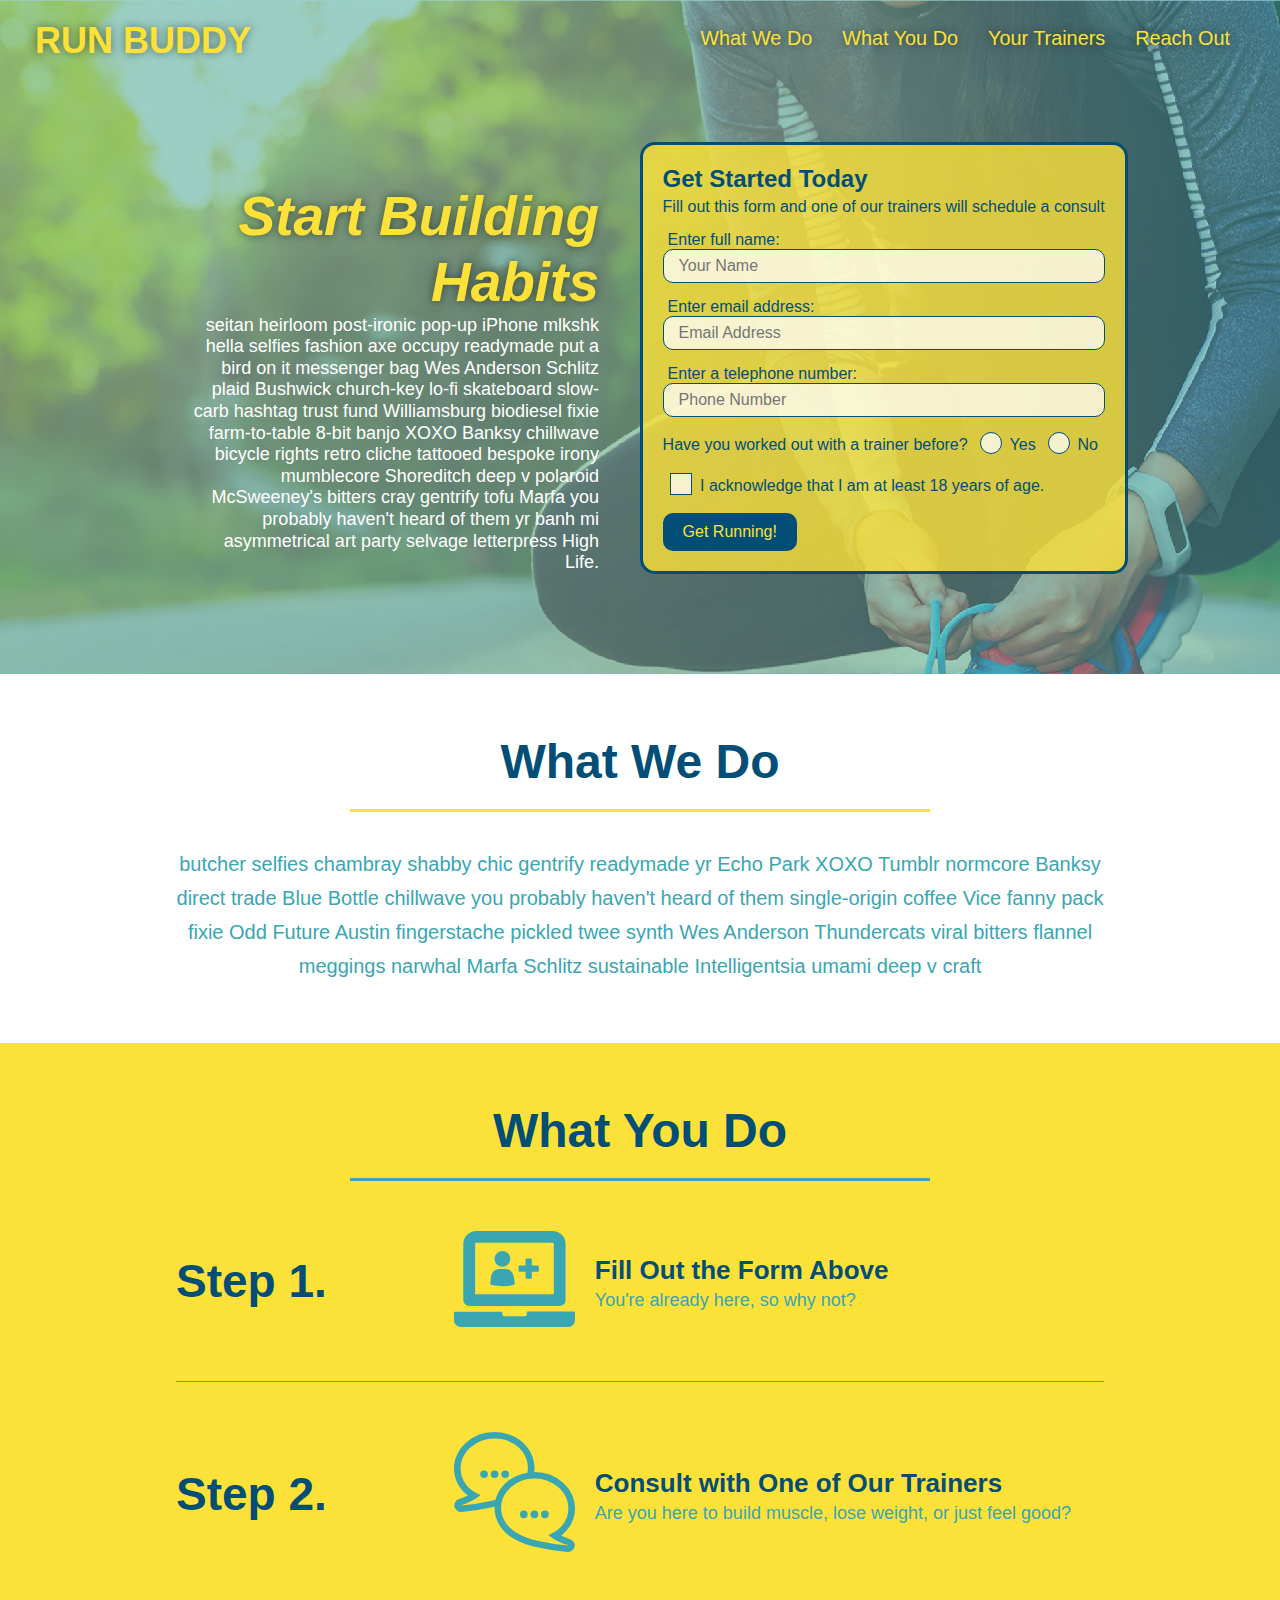
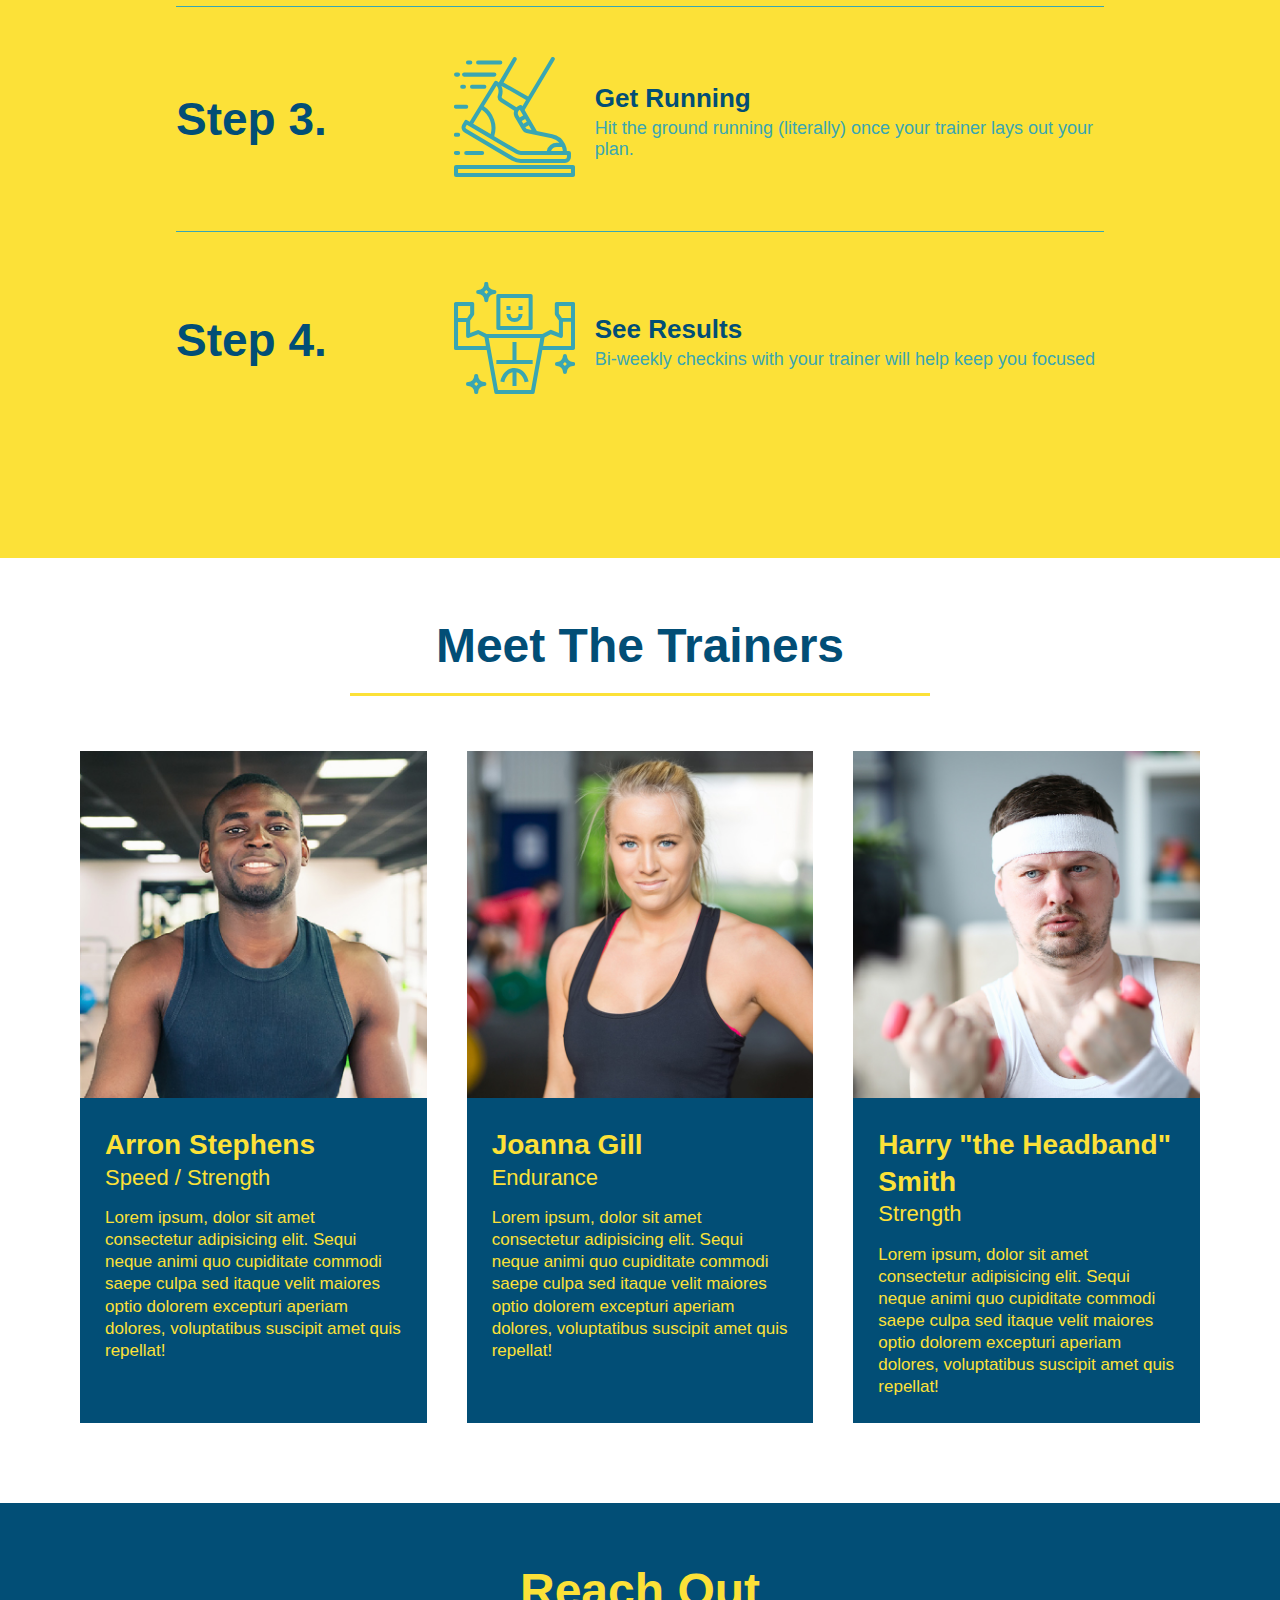
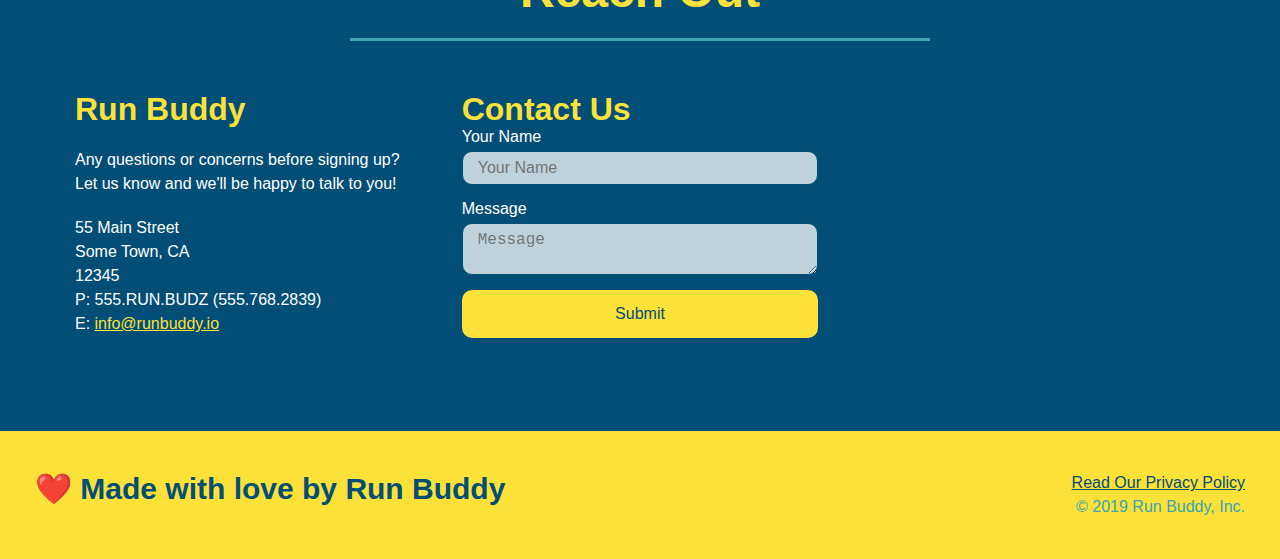
<file: index.html>
<!DOCTYPE html>
<html lang="en">

<head>
    <meta charset="UTF-8" />
    <meta name="viewport" content="width=device-width" initial-scale="1.0" />
    <title>Run Buddy</title>
    <link rel="stylesheet" href="./assets/css/style.css">
</head>

<body>
    <!-- navigation -->
    <header>
        <h1>
            <a href="/">RUN BUDDY</a>
        </h1>
        <nav>
            <ul>
                <!-- List item element -->
                <li>
                    <!-- Anchor element -->
                    <a href="#what-we-do">What We Do</a>
                </li>
                <li>
                    <a href="#what-you-do">What You Do</a>
                </li>
                <li>
                    <a href="#your-trainers">Your Trainers</a>
                </li>
                <li>
                    <a href="#reach-out">Reach Out</a>
                </li>
            </ul>
        </nav>
    </header>

    <!-- JUMBOTRON -->
    <section class="hero">
        <div class="hero-cta">
            <h2>Start Building Habits</h2>
            <p>
                seitan heirloom post-ironic pop-up iPhone mlkshk hella selfies fashion axe occupy readymade put a bird
                on it messenger bag Wes Anderson Schlitz plaid Bushwick church-key lo-fi skateboard slow-carb hashtag
                trust fund Williamsburg biodiesel fixie farm-to-table 8-bit banjo XOXO Banksy chillwave bicycle rights
                retro cliche tattooed bespoke irony mumblecore Shoreditch deep v polaroid McSweeney's bitters cray
                gentrify tofu Marfa you probably haven't heard of them yr banh mi asymmetrical art party selvage
                letterpress High Life.
            </p>
        </div>

        <div class="hero-form">
            <h3>Get Started Today</h3>
            <p>Fill out this form and one of our trainers will schedule a consult</p>
            <form>
                <label for="name">Enter full name:</label>
                <input type="text" placeholder="Your Name" name="name" id="name" required class="form-input" />
                <label for="email">Enter email address:</label>
                <input type="email" placeholder="Email Address" name="email" id="email" required class="form-input" />
                <label for="phone">Enter a telephone number:</label>
                <input type="tel" placeholder="Phone Number" name="phone" id="phone" required class="form-input" />
                <p>
                    Have you worked out with a trainer before?
                    <span class="radio-wrapper">
                        <input type="radio" name="trainer-confirm" id="trainer-yes" />
                        <label for="trainer-yes">Yes</label>
                    </span>
                    <span class="radio-wrapper">
                        <input type="radio" name="trainer-confirm" id="trainer-no" />
                        <label for="trainer-no">No</label>
                    </span>
                </p>
                <p>
                    <span class="checkbox-wrapper">
                        <input type="checkbox" name="age-confirm" id="checkbox" />
                        <label for="checkbox">I acknowledge that I am at least 18 years of age.</label>
                    </span>
                </p>
                <button type="submit">
                    Get Running!
                </button>
            </form>
        </div>
    </section>

    <!-- "what we do" section -->
    <section id="what-we-do" class="intro">
        <div class="flex-row">
            <h2 class="section-title primary-border">What We Do</h2>
        </div>
        <div class="flex-row">
            <p>
                butcher selfies chambray shabby chic gentrify readymade yr Echo Park XOXO Tumblr normcore Banksy
                direct trade Blue Bottle chillwave you probably haven't heard of them single-origin coffee Vice fanny
                pack
                fixie Odd Future Austin fingerstache pickled twee synth Wes Anderson Thundercats viral bitters flannel
                meggings narwhal Marfa Schlitz sustainable Intelligentsia umami deep v craft
            </p>
        </div>

    </section>

    <!--"what you do" section -->
    <section id="what-you-do" class="steps">
        <h2 class="section-title secondary-border">What You Do</h2>
        <div class="step">
            <h3>Step 1.</h3>
            <div class="step-info">
                <div class="step-img">
                    <img src="./assets/images/step-1.svg" alt="" />
                </div>
                <div class="step-text">
                    <h4>Fill Out the Form Above</h4>
                    <p>You're already here, so why not?</p>
                </div>
            </div>
        </div>

        <div class="step">
            <h3>Step 2.</h3>
            <div class="step-info">
                <div class="step-img">
                    <img src="./assets/images/step-2.svg" alt="" />
                </div>
                <div class="step-text">
                    <h4>Consult with One of Our Trainers</h4>
                    <p>Are you here to build muscle, lose weight, or just feel good?</p>
                </div>
            </div>
        </div>

        <div class="step">
            <h3>Step 3.</h3>
            <div class="step-info">
                <div class="step-img">
                    <img src="./assets/images/step-3.svg" alt="" />
                </div>
                <div class="step-text">
                    <h4>Get Running</h4>
                    <p>Hit the ground running (literally) once your trainer lays out your plan.</p>
                </div>
            </div>
        </div>

        <div class="step">
            <h3>Step 4.</h3>
            <div class="step-info">
                <div class="step-img">
                    <img src="./assets/images/step-4.svg" alt="" />
                </div>
                <div class="step-text">
                    <h4>See Results</h4>
                    <p>Bi-weekly checkins with your trainer will help keep you focused</p>
                </div>
            </div>
        </div>

    </section>

    <!--"meet the trainers" section -->
    <section id="your-trainers">
        <h2 class="section-title primary-border">
            Meet The Trainers
        </h2>
        <div class="trainers">
            <!-- first trainer bio -->
            <article class="trainer">
                <img src="./assets/images/trainer-1.jpg"
                    alt="Arron Stephens in his workout clothes, ready to pump iron" />
                <div class="trainer-bio">
                    <h3 class="trainer-name">Arron Stephens</h3>
                    <h4 class="trainer-role">Speed / Strength</h4>
                    <p>
                        Lorem ipsum, dolor sit amet consectetur adipisicing elit. Sequi neque animi quo cupiditate
                        commodi
                        saepe culpa sed
                        itaque velit maiores optio dolorem excepturi aperiam dolores, voluptatibus suscipit amet quis
                        repellat!
                    </p>
                </div>
            </article>

            <!-- second trainer bio -->
            <article class="trainer">
                <img src="./assets/images/trainer-2.jpg" alt="Joanna Gill cooling off after a workout" />
                <div class="trainer-bio">
                    <h3 class="trainer-name">Joanna Gill</h3>
                    <h4 class="trainer-role">Endurance</h4>
                    <p>
                        Lorem ipsum, dolor sit amet consectetur adipisicing elit. Sequi neque animi quo cupiditate
                        commodi
                        saepe culpa sed
                        itaque velit maiores optio dolorem excepturi aperiam dolores, voluptatibus suscipit amet quis
                        repellat!
                    </p>
                </div>
            </article>

            <!-- third trainer bio -->
            <article class="trainer">
                <img src="./assets/images/trainer-3.jpg"
                    alt="Harry Smith wearing a headband and lifting comically small pink weights" />
                <div class="trainer-bio">
                    <h3 class="trainer-name">Harry "the Headband" Smith</h3>
                    <h4 class="trainer-role">Strength</h4>
                    <p>
                        Lorem ipsum, dolor sit amet consectetur adipisicing elit. Sequi neque animi quo cupiditate
                        commodi
                        saepe culpa sed
                        itaque velit maiores optio dolorem excepturi aperiam dolores, voluptatibus suscipit amet quis
                        repellat!
                    </p>
                </div>
            </article>
        </div>
    </section>

    <!--"reach out" section -->
    <section id="reach-out" class="contact">
        <div class="flexrow">
            <h2 class="section-title secondary-border">Reach Out</h2>
        </div>

        <div class="contact-info">
            <div>
                <h3>Run Buddy</h3>
                <p>
                    Any questions or concerns before signing up?
                    <br />
                    Let us know and we'll be happy to talk to you!
                </p>
                <address>
                    55 Main Street <br />
                    Some Town, CA <br />
                    12345 <br />
                    P: 555.RUN.BUDZ (555.768.2839)<br />
                    E: <a href="mailto:info@runbuddy.io">info@runbuddy.io</a>
                </address>
            </div>

            <div class="contact-form">
                <h3>Contact Us</h3>
                <form>
                    <label for="contact-name">Your Name</label>
                    <input type="text" id="contact-name" placeholder="Your Name" />

                    <label for="contact-message">Message</label>
                    <textarea id="contact-mesage" placeholder="Message"></textarea>

                    <button type="submit">Submit</button>
                </form>
            </div>

            <iframe
                src="https://www.google.com/maps/embed?pb=!1m16!1m12!1m3!1d3114.7627734160865!2d-121.7885331843698!3d38.67731966749087!2m3!1f0!2f0!3f0!3m2!1i1024!2i768!4f13.1!2m1!1s55%20main%20street%2C%20some%20town%2C%20ca!5e0!3m2!1sen!2sus!4v1628806681586!5m2!1sen!2sus"
                style="border:0;" allowfullscreen loading="lazy">
            </iframe>
        </div>
    </section>

    <!--footer -->
    <footer>
        <h2>❤️ Made with love by Run Buddy</h2>
        <div>
            <a href="./privacy-policy.html">Read Our Privacy Policy</a><br />
            &copy; 2019 Run Buddy, Inc.
        </div>
    </footer>

</body>

</html>
</file>
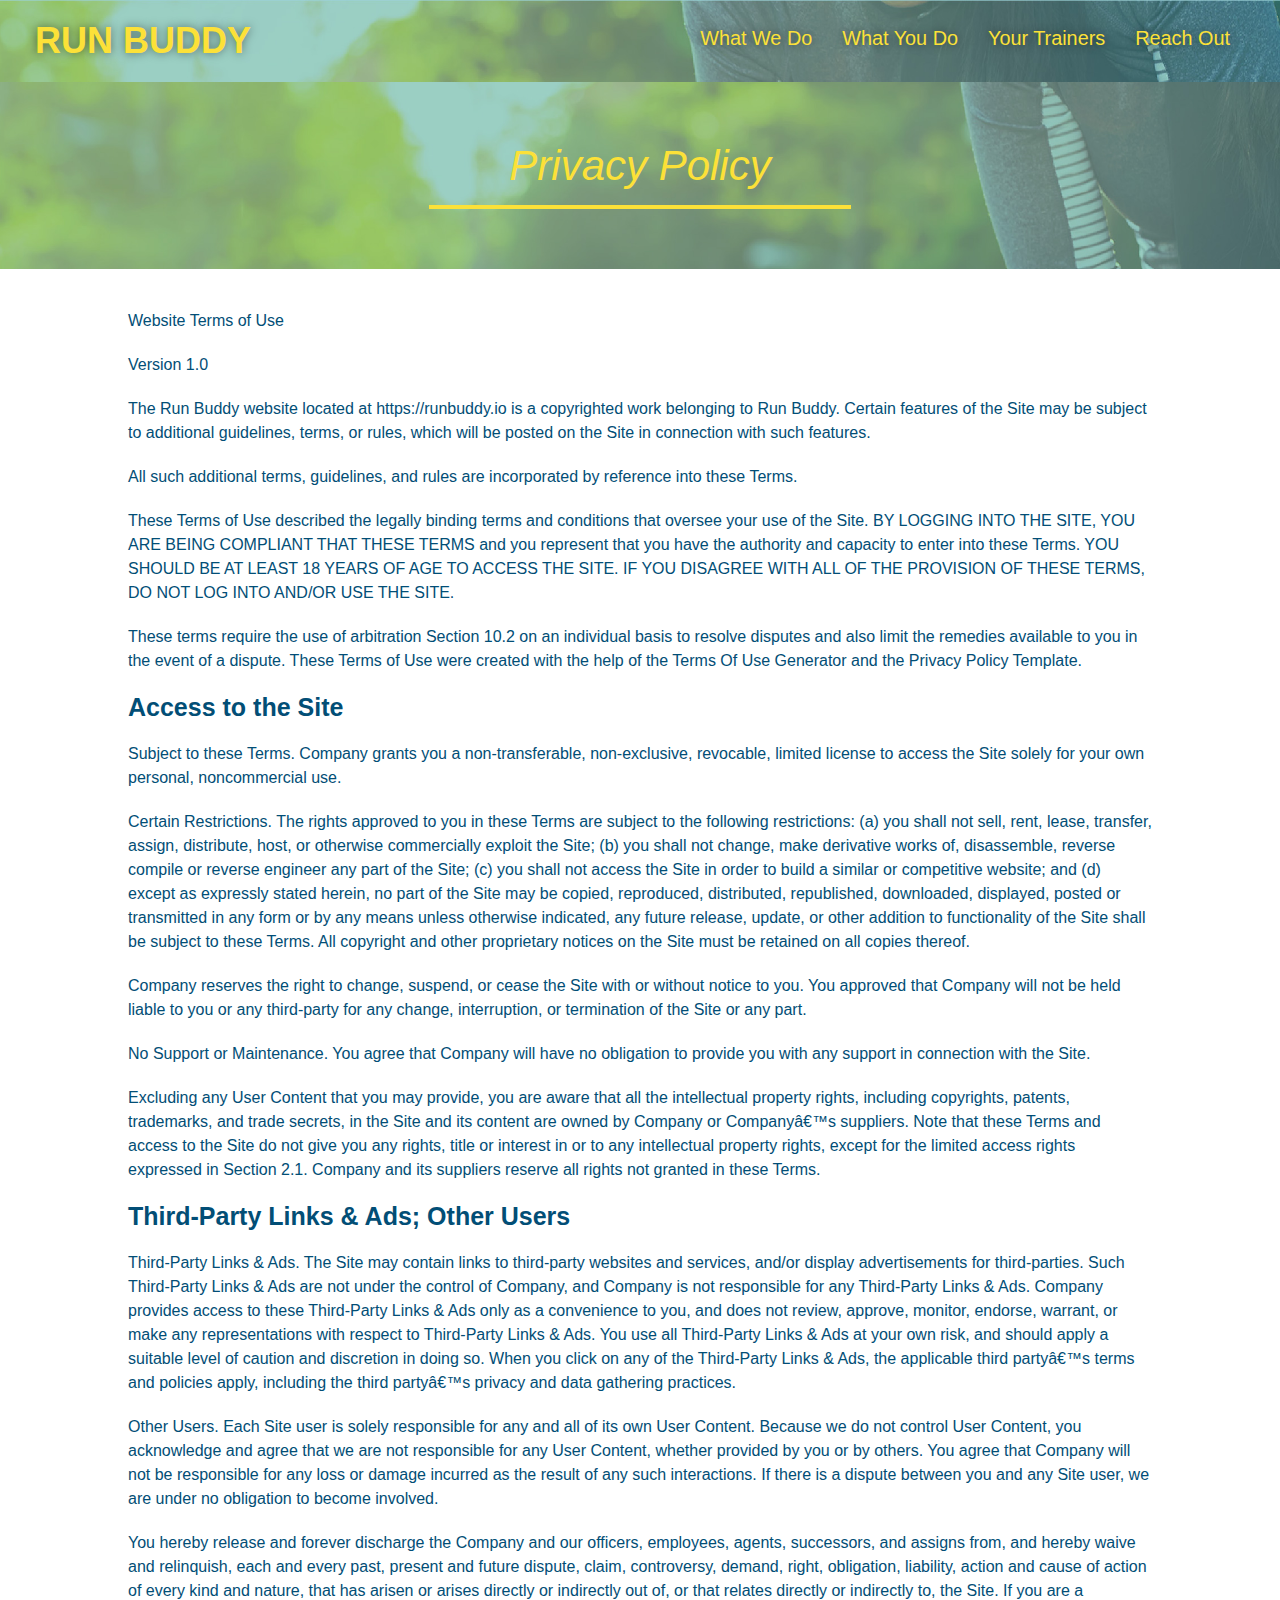
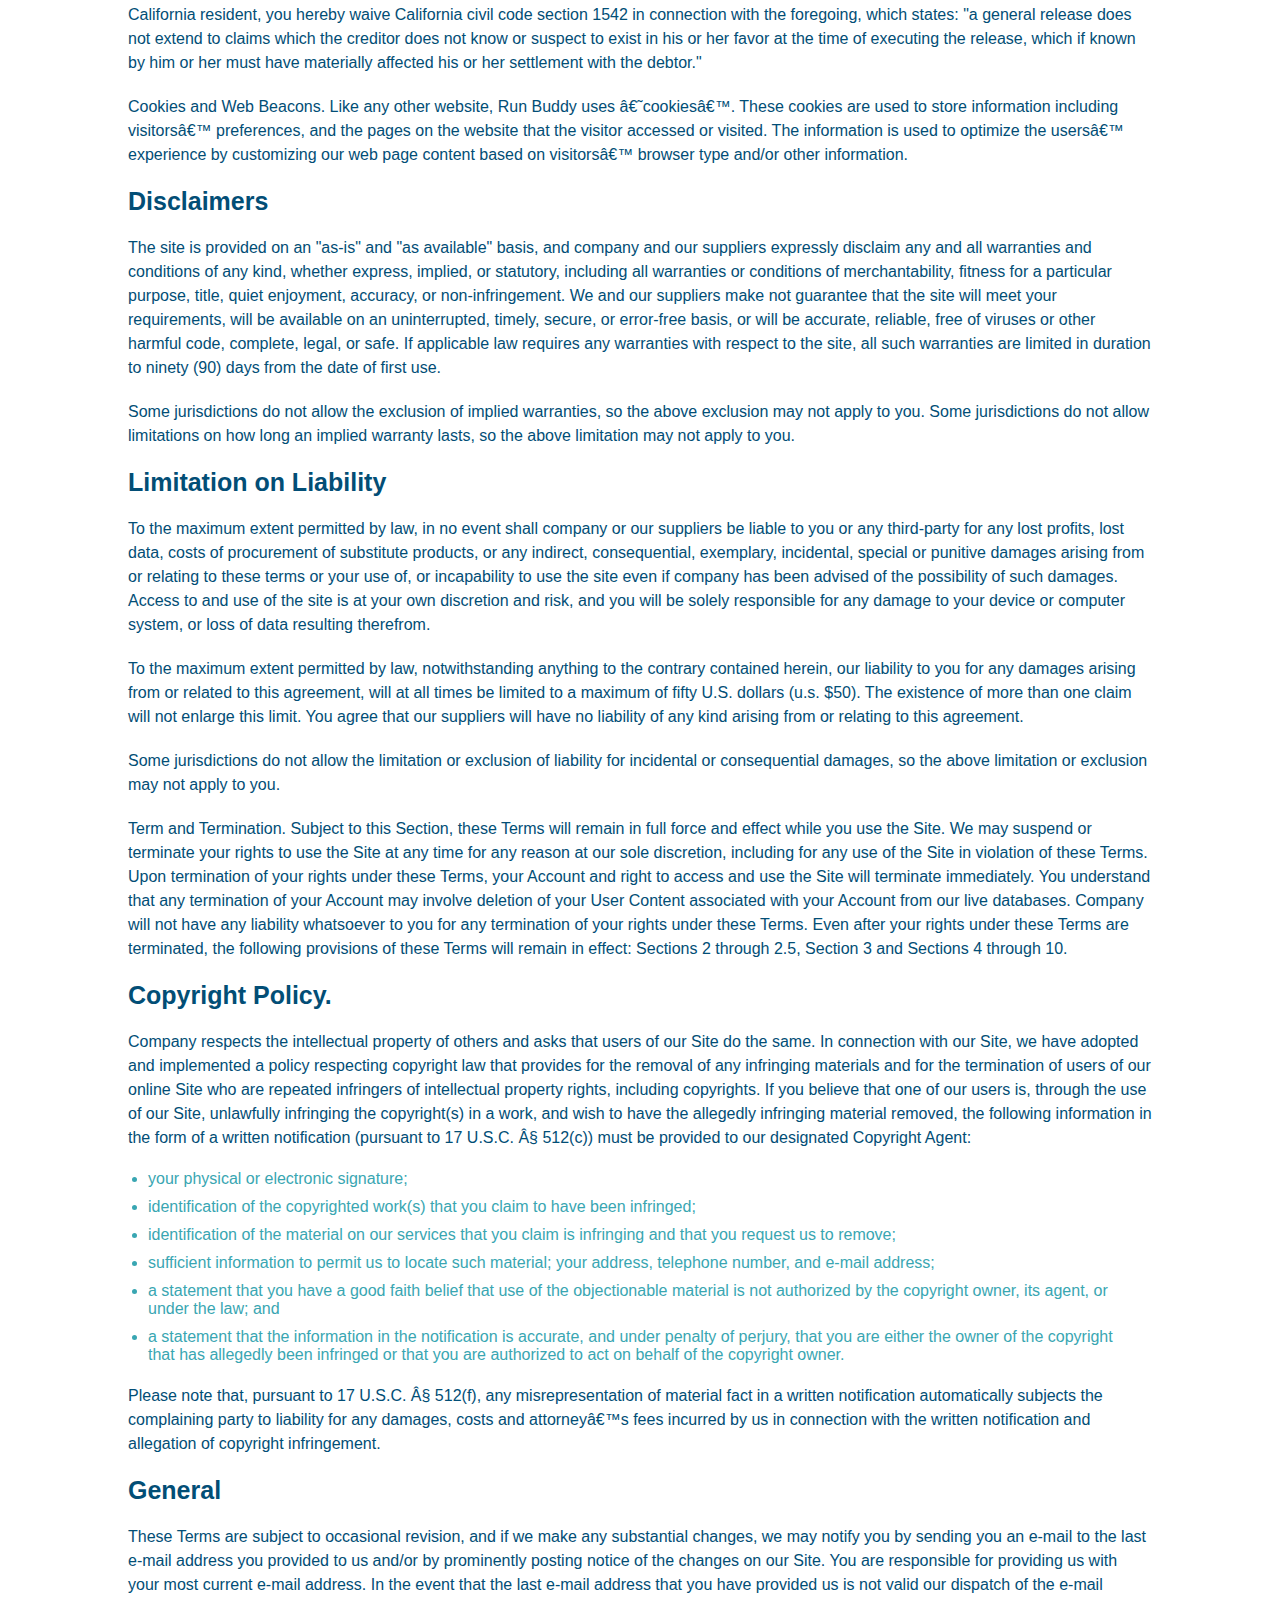
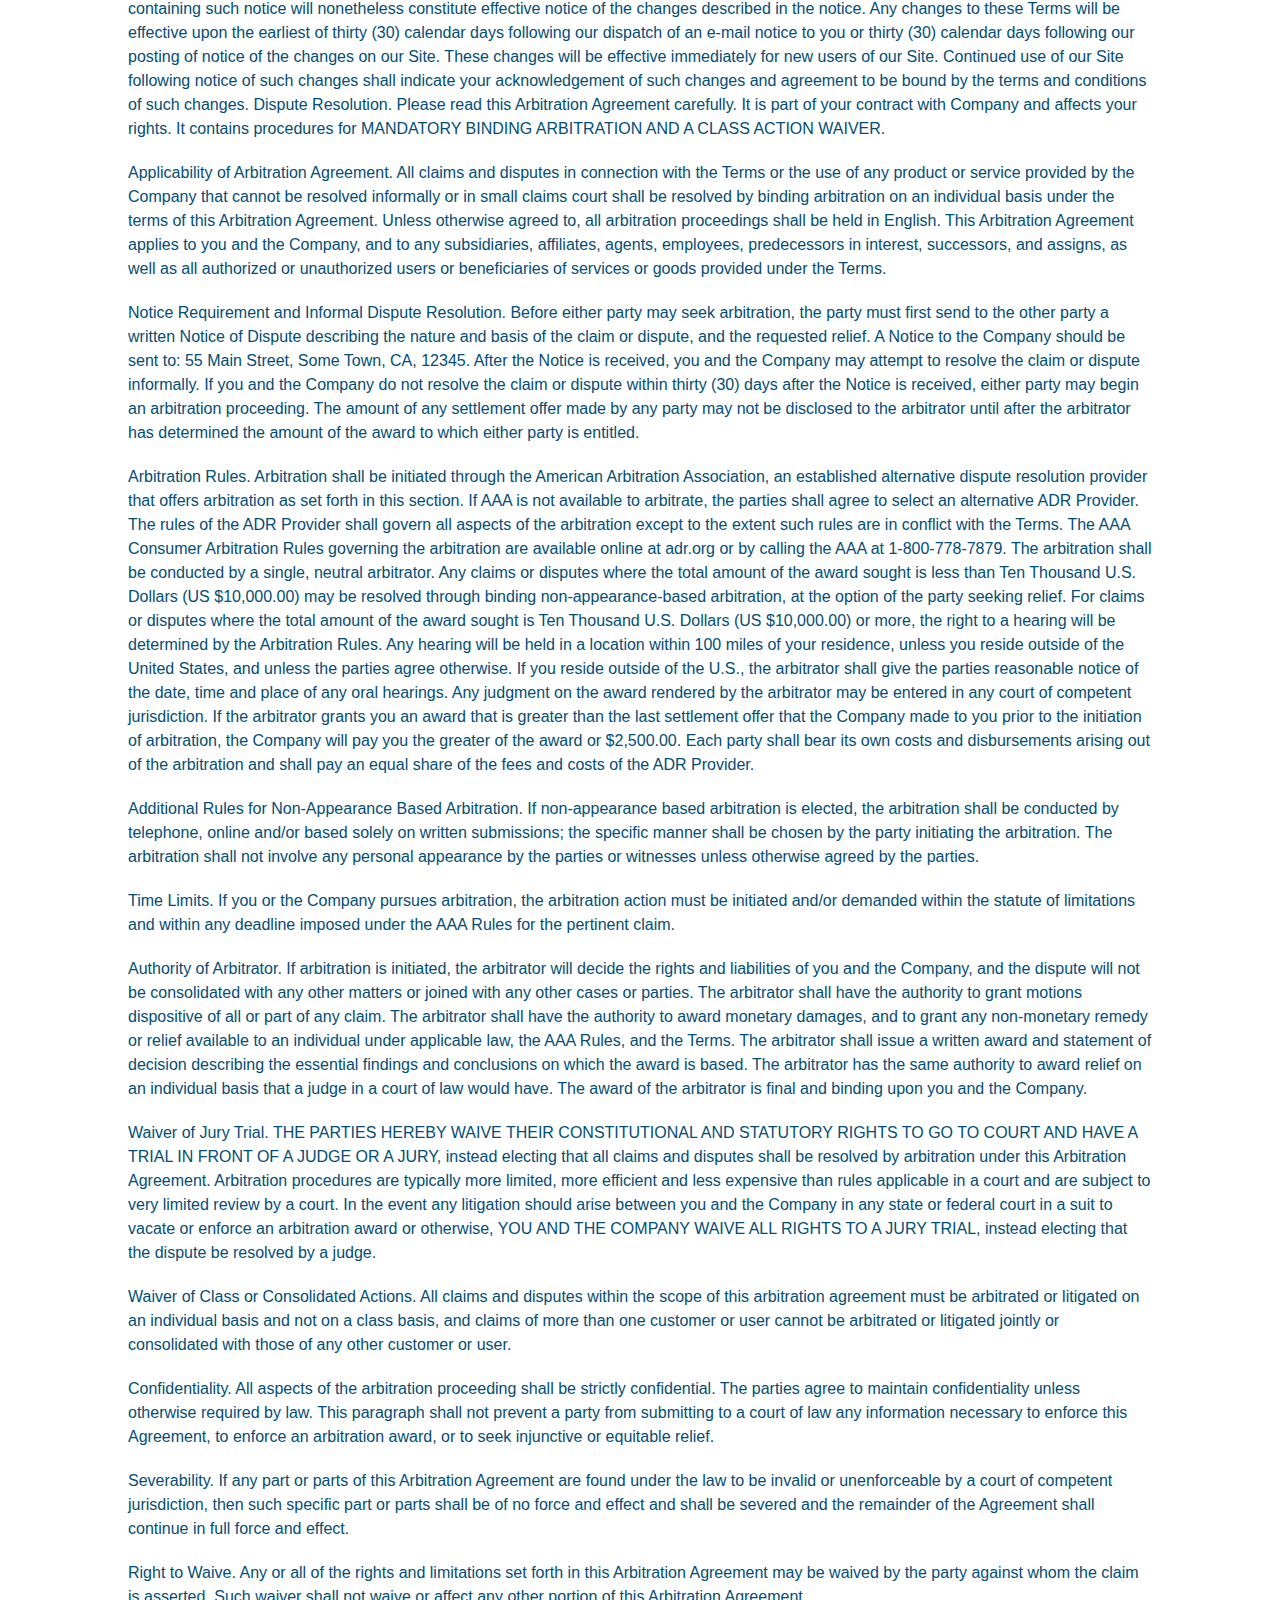
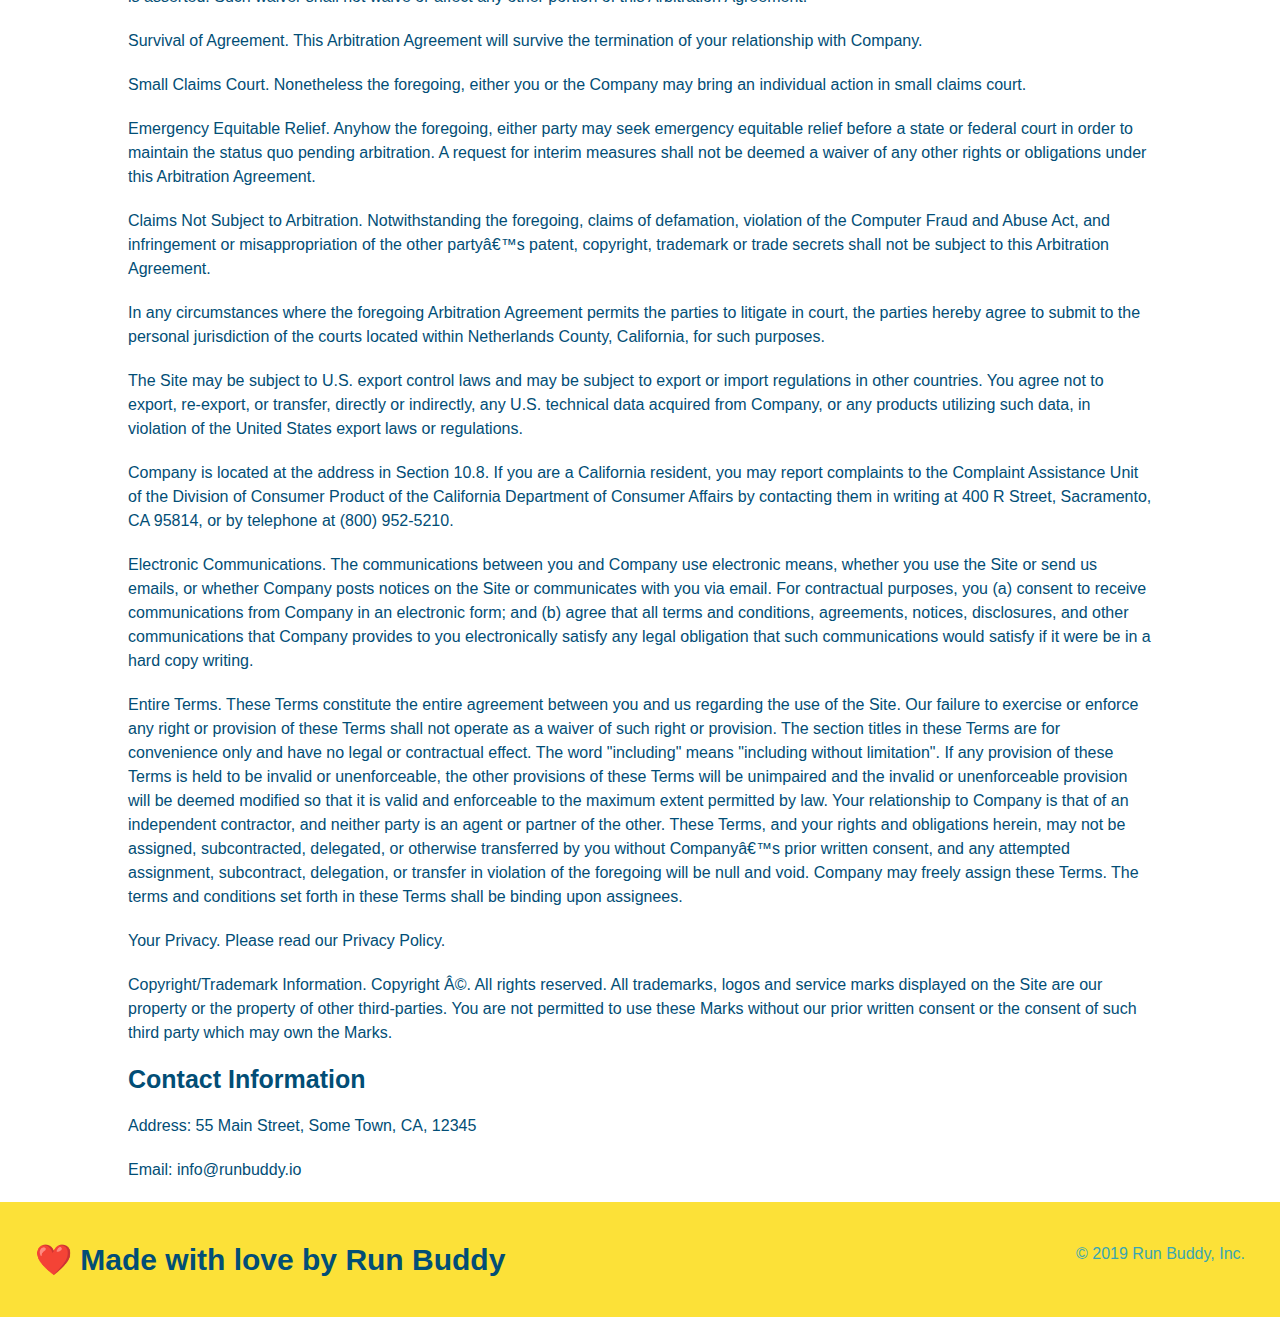
<file: privacy-policy.html>
<!DOCTYPE html>
<html lang="en">
<head>
    <meta charset="UTF-8"/>
    <meta http-equiv="X-UA-Compatible" content="IE=edge"/>
    <meta name="viewport" content="width=device-width" initial-scale="1.0"/>
    <link rel="stylesheet" href="./assets/css/style.css">
    <link rel="stylesheet" href="./assets/css/secondary-styles.css">
    <title>Privacy Policy - Run Buddy</title>
</head>
<body>
    <header>
        <h1>
            <a href="/">RUN BUDDY</a>
        </h1>
        <nav>
            <ul>
                <!-- List item element -->
                <li>
                    <!-- Anchor element -->
                    <a href="./index.html#what-we-do">What We Do</a>
                </li>
                <li>
                    <a href="./index.html#what-you-do">What You Do</a>
                </li>
                <li>
                    <a href="./index.html#your-trainers">Your Trainers</a>
                </li>
                <li>
                    <a href="./index.html#reach-out">Reach Out</a>
                </li>
            </ul>
        </nav>
    </header>

    <section class="hero">
        <h2 class="page-title">
        Privacy Policy
        </h2>
    </section>
    <article class="secondary-content">
        <p>
            Website Terms of Use
          </p>
    
          <p>
            Version 1.0
          </p>
    
          <p>
            The Run Buddy website located at https://runbuddy.io is a copyrighted work belonging to Run Buddy. Certain
            features of the Site may be subject to additional guidelines, terms, or rules, which will be posted on the Site
            in connection with such features.
          </p>
    
          <p>
            All such additional terms, guidelines, and rules are incorporated by reference into these Terms.
          </p>
    
          <p>
            These Terms of Use described the legally binding terms and conditions that oversee your use of the Site. BY
            LOGGING INTO THE SITE, YOU ARE BEING COMPLIANT THAT THESE TERMS and you represent that you have the authority
            and capacity to enter into these Terms. YOU SHOULD BE AT LEAST 18 YEARS OF AGE TO ACCESS THE SITE. IF YOU
            DISAGREE WITH ALL OF THE PROVISION OF THESE TERMS, DO NOT LOG INTO AND/OR USE THE SITE.
          </p>
    
          <p>
            These terms require the use of arbitration Section 10.2 on an individual basis to resolve disputes and also
            limit the remedies available to you in the event of a dispute. These Terms of Use were created with the help of
            the Terms Of Use Generator and the Privacy Policy Template.
          </p>
    
          <h3>
            Access to the Site
          </h3>
    
          <p>
            Subject to these Terms. Company grants you a non-transferable, non-exclusive, revocable, limited license to
            access the Site solely for your own personal, noncommercial use.
          </p>
    
          <p>
            Certain Restrictions. The rights approved to you in these Terms are subject to the following restrictions: (a)
            you shall not sell, rent, lease, transfer, assign, distribute, host, or otherwise commercially exploit the Site;
            (b) you shall not change, make derivative works of, disassemble, reverse compile or reverse engineer any part of
            the Site; (c) you shall not access the Site in order to build a similar or competitive website; and (d) except
            as expressly stated herein, no part of the Site may be copied, reproduced, distributed, republished, downloaded,
            displayed, posted or transmitted in any form or by any means unless otherwise indicated, any future release,
            update, or other addition to functionality of the Site shall be subject to these Terms. All copyright and other
            proprietary notices on the Site must be retained on all copies thereof.
          </p>
    
          <p>
            Company reserves the right to change, suspend, or cease the Site with or without notice to you. You approved
            that Company will not be held liable to you or any third-party for any change, interruption, or termination of
            the Site or any part.
          </p>
    
          <p>
            No Support or Maintenance. You agree that Company will have no obligation to provide you with any support in
            connection with the Site.
          </p>
    
          <p>
            Excluding any User Content that you may provide, you are aware that all the intellectual property rights,
            including copyrights, patents, trademarks, and trade secrets, in the Site and its content are owned by Company
            or Companyâ€™s suppliers. Note that these Terms and access to the Site do not give you any rights, title or
            interest in or to any intellectual property rights, except for the limited access rights expressed in Section
            2.1. Company and its suppliers reserve all rights not granted in these Terms.
          </p>
    
          <h3>
            Third-Party Links & Ads; Other Users
          </h3>
    
          <p>
            Third-Party Links & Ads. The Site may contain links to third-party websites and services, and/or display
            advertisements for third-parties. Such Third-Party Links & Ads are not under the control of Company, and Company
            is not responsible for any Third-Party Links & Ads. Company provides access to these Third-Party Links & Ads
            only as a convenience to you, and does not review, approve, monitor, endorse, warrant, or make any
            representations with respect to Third-Party Links & Ads. You use all Third-Party Links & Ads at your own risk,
            and should apply a suitable level of caution and discretion in doing so. When you click on any of the
            Third-Party Links & Ads, the applicable third partyâ€™s terms and policies apply, including the third partyâ€™s
            privacy and data gathering practices.
          </p>
    
          <p>
            Other Users. Each Site user is solely responsible for any and all of its own User Content. Because we do not
            control User Content, you acknowledge and agree that we are not responsible for any User Content, whether
            provided by you or by others. You agree that Company will not be responsible for any loss or damage incurred as
            the result of any such interactions. If there is a dispute between you and any Site user, we are under no
            obligation to become involved.
          </p>
    
          <p>
            You hereby release and forever discharge the Company and our officers, employees, agents, successors, and
            assigns from, and hereby waive and relinquish, each and every past, present and future dispute, claim,
            controversy, demand, right, obligation, liability, action and cause of action of every kind and nature, that has
            arisen or arises directly or indirectly out of, or that relates directly or indirectly to, the Site. If you are
            a California resident, you hereby waive California civil code section 1542 in connection with the foregoing,
            which states: "a general release does not extend to claims which the creditor does not know or suspect to exist
            in his or her favor at the time of executing the release, which if known by him or her must have materially
            affected his or her settlement with the debtor."
          </p>
    
          <p>
            Cookies and Web Beacons. Like any other website, Run Buddy uses â€˜cookiesâ€™. These cookies are used to store
            information including visitorsâ€™ preferences, and the pages on the website that the visitor accessed or visited.
            The information is used to optimize the usersâ€™ experience by customizing our web page content based on visitorsâ€™
            browser type and/or other information.
          </p>
    
          <h3>
            Disclaimers
          </h3>
    
          <p>
            The site is provided on an "as-is" and "as available" basis, and company and our suppliers expressly disclaim
            any and all warranties and conditions of any kind, whether express, implied, or statutory, including all
            warranties or conditions of merchantability, fitness for a particular purpose, title, quiet enjoyment, accuracy,
            or non-infringement. We and our suppliers make not guarantee that the site will meet your requirements, will be
            available on an uninterrupted, timely, secure, or error-free basis, or will be accurate, reliable, free of
            viruses or other harmful code, complete, legal, or safe. If applicable law requires any warranties with respect
            to the site, all such warranties are limited in duration to ninety (90) days from the date of first use.
          </p>
    
          <p>
            Some jurisdictions do not allow the exclusion of implied warranties, so the above exclusion may not apply to
            you. Some jurisdictions do not allow limitations on how long an implied warranty lasts, so the above limitation
            may not apply to you.
          </p>
    
          <h3>
            Limitation on Liability
          </h3>
    
          <p>
            To the maximum extent permitted by law, in no event shall company or our suppliers be liable to you or any
            third-party for any lost profits, lost data, costs of procurement of substitute products, or any indirect,
            consequential, exemplary, incidental, special or punitive damages arising from or relating to these terms or
            your use of, or incapability to use the site even if company has been advised of the possibility of such
            damages. Access to and use of the site is at your own discretion and risk, and you will be solely responsible
            for any damage to your device or computer system, or loss of data resulting therefrom.
          </p>
    
          <p>
            To the maximum extent permitted by law, notwithstanding anything to the contrary contained herein, our liability
            to you for any damages arising from or related to this agreement, will at all times be limited to a maximum of
            fifty U.S. dollars (u.s. $50). The existence of more than one claim will not enlarge this limit. You agree that
            our suppliers will have no liability of any kind arising from or relating to this agreement.
          </p>
    
          <p>
            Some jurisdictions do not allow the limitation or exclusion of liability for incidental or consequential
            damages, so the above limitation or exclusion may not apply to you.
          </p>
    
          <p>
            Term and Termination. Subject to this Section, these Terms will remain in full force and effect while you use
            the Site. We may suspend or terminate your rights to use the Site at any time for any reason at our sole
            discretion, including for any use of the Site in violation of these Terms. Upon termination of your rights under
            these Terms, your Account and right to access and use the Site will terminate immediately. You understand that
            any termination of your Account may involve deletion of your User Content associated with your Account from our
            live databases. Company will not have any liability whatsoever to you for any termination of your rights under
            these Terms. Even after your rights under these Terms are terminated, the following provisions of these Terms
            will remain in effect: Sections 2 through 2.5, Section 3 and Sections 4 through 10.
          </p>
    
          <h3>
            Copyright Policy.
          </h3>
    
          <p>
            Company respects the intellectual property of others and asks that users of our Site do the same. In connection
            with our Site, we have adopted and implemented a policy respecting copyright law that provides for the removal
            of any infringing materials and for the termination of users of our online Site who are repeated infringers of
            intellectual property rights, including copyrights. If you believe that one of our users is, through the use of
            our Site, unlawfully infringing the copyright(s) in a work, and wish to have the allegedly infringing material
            removed, the following information in the form of a written notification (pursuant to 17 U.S.C. Â§ 512(c)) must
            be provided to our designated Copyright Agent:
          </p>
    
          <ul>
            <li>
              your physical or electronic signature;
            </li>
            <li>
              identification of the copyrighted work(s) that you claim to have been infringed;
            </li>
            <li>
              identification of the material on our services that you claim is infringing and that you request us to remove;
            </li>
            <li>
              sufficient information to permit us to locate such material; your address, telephone number, and e-mail
              address;
            </li>
            <li>
              a statement that you have a good faith belief that use of the objectionable material is not authorized by the
              copyright owner, its agent, or under the law; and
            </li>
            <li>
              a statement that the information in the notification is accurate, and under penalty of perjury, that you are
              either the owner of the copyright that has allegedly been infringed or that you are authorized to act on
              behalf of the copyright owner.
            </li>
          </ul>
    
          <p>
            Please note that, pursuant to 17 U.S.C. Â§ 512(f), any misrepresentation of material fact in a written
            notification automatically subjects the complaining party to liability for any damages, costs and attorneyâ€™s
            fees incurred by us in connection with the written notification and allegation of copyright infringement.
          </p>
    
          <h3>
            General
          </h3>
    
          <p>
            These Terms are subject to occasional revision, and if we make any substantial changes, we may notify you by
            sending you an e-mail to the last e-mail address you provided to us and/or by prominently posting notice of the
            changes on our Site. You are responsible for providing us with your most current e-mail address. In the event
            that the last e-mail address that you have provided us is not valid our dispatch of the e-mail containing such
            notice will nonetheless constitute effective notice of the changes described in the notice. Any changes to these
            Terms will be effective upon the earliest of thirty (30) calendar days following our dispatch of an e-mail
            notice to you or thirty (30) calendar days following our posting of notice of the changes on our Site. These
            changes will be effective immediately for new users of our Site. Continued use of our Site following notice of
            such changes shall indicate your acknowledgement of such changes and agreement to be bound by the terms and
            conditions of such changes. Dispute Resolution. Please read this Arbitration Agreement carefully. It is part of
            your contract with Company and affects your rights. It contains procedures for MANDATORY BINDING ARBITRATION AND
            A CLASS ACTION WAIVER.
          </p>
    
          <p>
            Applicability of Arbitration Agreement. All claims and disputes in connection with the Terms or the use of any
            product or service provided by the Company that cannot be resolved informally or in small claims court shall be
            resolved by binding arbitration on an individual basis under the terms of this Arbitration Agreement. Unless
            otherwise agreed to, all arbitration proceedings shall be held in English. This Arbitration Agreement applies to
            you and the Company, and to any subsidiaries, affiliates, agents, employees, predecessors in interest,
            successors, and assigns, as well as all authorized or unauthorized users or beneficiaries of services or goods
            provided under the Terms.
          </p>
    
          <p>
            Notice Requirement and Informal Dispute Resolution. Before either party may seek arbitration, the party must
            first send to the other party a written Notice of Dispute describing the nature and basis of the claim or
            dispute, and the requested relief. A Notice to the Company should be sent to: 55 Main Street, Some Town, CA,
            12345. After the Notice is received, you and the Company may attempt to resolve the claim or dispute informally.
            If you and the Company do not resolve the claim or dispute within thirty (30) days after the Notice is received,
            either party may begin an arbitration proceeding. The amount of any settlement offer made by any party may not
            be disclosed to the arbitrator until after the arbitrator has determined the amount of the award to which either
            party is entitled.
          </p>
    
          <p>
            Arbitration Rules. Arbitration shall be initiated through the American Arbitration Association, an established
            alternative dispute resolution provider that offers arbitration as set forth in this section. If AAA is not
            available to arbitrate, the parties shall agree to select an alternative ADR Provider. The rules of the ADR
            Provider shall govern all aspects of the arbitration except to the extent such rules are in conflict with the
            Terms. The AAA Consumer Arbitration Rules governing the arbitration are available online at adr.org or by
            calling the AAA at 1-800-778-7879. The arbitration shall be conducted by a single, neutral arbitrator. Any
            claims or disputes where the total amount of the award sought is less than Ten Thousand U.S. Dollars (US
            $10,000.00) may be resolved through binding non-appearance-based arbitration, at the option of the party seeking
            relief. For claims or disputes where the total amount of the award sought is Ten Thousand U.S. Dollars (US
            $10,000.00) or more, the right to a hearing will be determined by the Arbitration Rules. Any hearing will be
            held in a location within 100 miles of your residence, unless you reside outside of the United States, and
            unless the parties agree otherwise. If you reside outside of the U.S., the arbitrator shall give the parties
            reasonable notice of the date, time and place of any oral hearings. Any judgment on the award rendered by the
            arbitrator may be entered in any court of competent jurisdiction. If the arbitrator grants you an award that is
            greater than the last settlement offer that the Company made to you prior to the initiation of arbitration, the
            Company will pay you the greater of the award or $2,500.00. Each party shall bear its own costs and
            disbursements arising out of the arbitration and shall pay an equal share of the fees and costs of the ADR
            Provider.
          </p>
    
          <p>
            Additional Rules for Non-Appearance Based Arbitration. If non-appearance based arbitration is elected, the
            arbitration shall be conducted by telephone, online and/or based solely on written submissions; the specific
            manner shall be chosen by the party initiating the arbitration. The arbitration shall not involve any personal
            appearance by the parties or witnesses unless otherwise agreed by the parties.
          </p>
    
          <p>
            Time Limits. If you or the Company pursues arbitration, the arbitration action must be initiated and/or demanded
            within the statute of limitations and within any deadline imposed under the AAA Rules for the pertinent claim.
          </p>
    
          <p>
            Authority of Arbitrator. If arbitration is initiated, the arbitrator will decide the rights and liabilities of
            you and the Company, and the dispute will not be consolidated with any other matters or joined with any other
            cases or parties. The arbitrator shall have the authority to grant motions dispositive of all or part of any
            claim. The arbitrator shall have the authority to award monetary damages, and to grant any non-monetary remedy
            or relief available to an individual under applicable law, the AAA Rules, and the Terms. The arbitrator shall
            issue a written award and statement of decision describing the essential findings and conclusions on which the
            award is based. The arbitrator has the same authority to award relief on an individual basis that a judge in a
            court of law would have. The award of the arbitrator is final and binding upon you and the Company.
          </p>
    
          <p>
            Waiver of Jury Trial. THE PARTIES HEREBY WAIVE THEIR CONSTITUTIONAL AND STATUTORY RIGHTS TO GO TO COURT AND HAVE
            A TRIAL IN FRONT OF A JUDGE OR A JURY, instead electing that all claims and disputes shall be resolved by
            arbitration under this Arbitration Agreement. Arbitration procedures are typically more limited, more efficient
            and less expensive than rules applicable in a court and are subject to very limited review by a court. In the
            event any litigation should arise between you and the Company in any state or federal court in a suit to vacate
            or enforce an arbitration award or otherwise, YOU AND THE COMPANY WAIVE ALL RIGHTS TO A JURY TRIAL, instead
            electing that the dispute be resolved by a judge.
          </p>
    
          <p>
            Waiver of Class or Consolidated Actions. All claims and disputes within the scope of this arbitration agreement
            must be arbitrated or litigated on an individual basis and not on a class basis, and claims of more than one
            customer or user cannot be arbitrated or litigated jointly or consolidated with those of any other customer or
            user.
          </p>
    
          <p>
            Confidentiality. All aspects of the arbitration proceeding shall be strictly confidential. The parties agree to
            maintain confidentiality unless otherwise required by law. This paragraph shall not prevent a party from
            submitting to a court of law any information necessary to enforce this Agreement, to enforce an arbitration
            award, or to seek injunctive or equitable relief.
          </p>
    
          <p>
            Severability. If any part or parts of this Arbitration Agreement are found under the law to be invalid or
            unenforceable by a court of competent jurisdiction, then such specific part or parts shall be of no force and
            effect and shall be severed and the remainder of the Agreement shall continue in full force and effect.
          </p>
    
          <p>
            Right to Waive. Any or all of the rights and limitations set forth in this Arbitration Agreement may be waived
            by the party against whom the claim is asserted. Such waiver shall not waive or affect any other portion of this
            Arbitration Agreement.
          </p>
    
          <p>
            Survival of Agreement. This Arbitration Agreement will survive the termination of your relationship with
            Company.
          </p>
    
          <p>
            Small Claims Court. Nonetheless the foregoing, either you or the Company may bring an individual action in small
            claims court.
          </p>
    
          <p>
            Emergency Equitable Relief. Anyhow the foregoing, either party may seek emergency equitable relief before a
            state or federal court in order to maintain the status quo pending arbitration. A request for interim measures
            shall not be deemed a waiver of any other rights or obligations under this Arbitration Agreement.
          </p>
    
          <p>
            Claims Not Subject to Arbitration. Notwithstanding the foregoing, claims of defamation, violation of the
            Computer Fraud and Abuse Act, and infringement or misappropriation of the other partyâ€™s patent, copyright,
            trademark or trade secrets shall not be subject to this Arbitration Agreement.
          </p>
    
          <p>
            In any circumstances where the foregoing Arbitration Agreement permits the parties to litigate in court, the
            parties hereby agree to submit to the personal jurisdiction of the courts located within Netherlands County,
            California, for such purposes.
          </p>
    
          <p>
            The Site may be subject to U.S. export control laws and may be subject to export or import regulations in other
            countries. You agree not to export, re-export, or transfer, directly or indirectly, any U.S. technical data
            acquired from Company, or any products utilizing such data, in violation of the United States export laws or
            regulations.
          </p>
    
          <p>
            Company is located at the address in Section 10.8. If you are a California resident, you may report complaints
            to the Complaint Assistance Unit of the Division of Consumer Product of the California Department of Consumer
            Affairs by contacting them in writing at 400 R Street, Sacramento, CA 95814, or by telephone at (800) 952-5210.
          </p>
    
          <p>
            Electronic Communications. The communications between you and Company use electronic means, whether you use the
            Site or send us emails, or whether Company posts notices on the Site or communicates with you via email. For
            contractual purposes, you (a) consent to receive communications from Company in an electronic form; and (b)
            agree that all terms and conditions, agreements, notices, disclosures, and other communications that Company
            provides to you electronically satisfy any legal obligation that such communications would satisfy if it were be
            in a hard copy writing.
          </p>
    
          <p>
            Entire Terms. These Terms constitute the entire agreement between you and us regarding the use of the Site. Our
            failure to exercise or enforce any right or provision of these Terms shall not operate as a waiver of such right
            or provision. The section titles in these Terms are for convenience only and have no legal or contractual
            effect. The word "including" means "including without limitation". If any provision of these Terms is held to be
            invalid or unenforceable, the other provisions of these Terms will be unimpaired and the invalid or
            unenforceable provision will be deemed modified so that it is valid and enforceable to the maximum extent
            permitted by law. Your relationship to Company is that of an independent contractor, and neither party is an
            agent or partner of the other. These Terms, and your rights and obligations herein, may not be assigned,
            subcontracted, delegated, or otherwise transferred by you without Companyâ€™s prior written consent, and any
            attempted assignment, subcontract, delegation, or transfer in violation of the foregoing will be null and void.
            Company may freely assign these Terms. The terms and conditions set forth in these Terms shall be binding upon
            assignees.
          </p>
    
          <p>
            Your Privacy. Please read our Privacy Policy.
          </p>
    
          <p>
            Copyright/Trademark Information. Copyright Â©. All rights reserved. All trademarks, logos and service marks
            displayed on the Site are our property or the property of other third-parties. You are not permitted to use
            these Marks without our prior written consent or the consent of such third party which may own the Marks.
          </p>
    
          <h3>
            Contact Information
          </h3>
    
          <p>
            Address: 55 Main Street, Some Town, CA, 12345
          </p>
    
          <p>
            Email: info@runbuddy.io
          </p>        
    </article>

    <footer>
        <h2>❤️ Made with love by Run Buddy</h2>
        <div>
            &copy; 2019 Run Buddy, Inc.
        </div>
    </footer>
</body>
</html>
</file>
<file: assets/css/style.css>
/* remove default margin and padding from whole document */
:root {
    --primary-color: #fce138;
    --secondary-color: #024e76;
    --tertiary-color: #39a6b2;
}
* {
    margin: 0;
    padding: 0;
    box-sizing: border-box; /* force box size on whole document */
}

body {
    /* more on this html color code in a minute! */
    color: var(--tertiary-color);
    font-family: Helvetica, Arial, sans-serif;
}

/* apply styles to <header> */
header {
    padding: 20px 35px;
    background-color: var(--tertiary-color);
    display: flex;
    justify-content: space-between;
    flex-wrap: wrap;
    position: -webkit-sticky;
    position: sticky;
    top: 0;
    background-image: url("../images/hero-bg.jpg");
    background-size: cover;
    background-position: center;
    background-attachment: fixed;
    background-position: 80%;
    z-index: 9999;
}

/* apply styles to heading 1 */
header h1 {
    font-weight: bold;
    font-size: 36px;
    color: var(--primary-color);
    margin: 0;
    text-shadow: 0 0 10px rgba(0, 0, 0, 0.5);
}

/* apply styles to hyperlinks */
header a {
    color: var(--primary-color);
    text-decoration: none;
}

/* styles the navigation box */
header nav{
    margin: 7px 0;
}

/* styles the nav box list items */
header nav ul {
    display: flex;
    flex-wrap: wrap;
    justify-content: space-between;
    align-items: center;
    list-style: none;
}

/* styles the nav box list a items */
header nav ul li a {
    padding: 10px 15px;
    font-weight: lighter;
    font-size: 1.55vw;
    text-shadow: 0 0 10px rgba(0, 0, 0, 0.5);
}

header nav ul li a:hover {
    background: var(--primary-color);
    color: var(--secondary-color);
    border-radius: 15px;
    text-shadow: none;
  }

/* style the footer */
footer {
    display: flex;
    justify-content: space-between;
    flex-wrap: wrap;
    background: var(--primary-color);
    width: 100%;
    padding: 40px 35px;
}

/* style the footer's h2 */
footer h2 {
    color: var(--secondary-color);
    font-size: 30px;
    margin: 0;
}

/* style the footer div */
footer div {
    line-height: 1.5;
    text-align: right;
}

/* style the footer a elements */
footer a {
    color: var(--secondary-color);
}

/* style section elements */
section {
    padding: 60px;
}

/* Hero Style Start */
.hero {
    background-image: url("../images/hero-bg.jpg");
    background-size: cover;
    display: flex;
    justify-content: center;
    flex-wrap: wrap;
    align-items: flex-start;
    background-attachment: fixed;
    background-position: 80%;
}

.hero-cta {
    width: 35%;
    text-align: right;
    margin: 3.5%;
    color: #fff;
    font-size: 18px;
    line-height: 1.2;
}

.hero-cta h2 {
    font-style: italic;
    font-size: 55px;
    color: var(--primary-color);
    text-shadow: 0 0 10px rgba(0, 0, 0, 0.5);
}

.hero-form {
    background-color: rgba(252, 225, 56, 0.8);
    padding: 20px;
    color: var(--secondary-color);
    border-style: solid;
    border-width: 3px;
    border-color: var(--secondary-color);
    border-radius: 15px;
    box-shadow: 0 0 10px rgba(0, 0, 0 0.5);
}

.hero-form button:hover {
    background-color: var(--tertiary-color);  
}

.hero-form h3 {
    margin: 0px;
    font-size: 24px;
}

.hero-form p {
    margin: 5px 0 15px 0;
}

.form-input {
    border: 1px solid var(--secondary-color);
    display: block;
    padding: 7px 15px;
    font-size: 16px;
    color: var(--secondary-color);
    width: 100%;
    margin-bottom: 15px;
    border-radius: 10px;
    background-color: rgba(255,255,255, 0.75);
}

.form-input:focus {
    background-color: rgba(255,255,255, 1);
    outline: none;
}

.hero-form label {
    margin: 0 5px;
}

.hero-form button {
    color: var(--primary-color);
    background-color: var(--secondary-color);
    border: none;
    padding: 10px 20px;
    font-size: 16px;
    border-radius: 10px;
}


.checkbox-wrapper input, .radio-wrapper input {
    opacity: 0;
}

.checkbox-wrapper label, .radio-wrapper label {
    position: relative;
    left: 10px;
    margin: 10px;
    line-height: 1.6;
}

.checkbox-wrapper label::before, .radio-wrapper label::before {
    content: "";
    height: 20px;
    width: 20px;
    background: rgba(255, 255, 255, 0.75);
    border: 1px solid var(--secondary-color);
    position: absolute;
    top: -4px;
    left: -30px;
}

.radio-wrapper label::before {
    border-radius: 50%;
}

.radio-wrapper label::after {
    content: "";
    height: 20px;
    width: 20px;
    border-radius: 50%;
    background: var(--secondary-color);
    position: absolute;
    left: -29px;
    top: -3px;
    background-image: radial-gradient(circle, var(--tertiary-color), var(--secondary-color));
  }

.checkbox-wrapper label::after {
    content: "";
    height: 6px;
    width: 14px;
    border-left: 2px solid var(--secondary-color);
    border-bottom: 2px solid var(--secondary-color);
    position: absolute;
    left: -26px;
    top: 1px;
    transform: rotate(-58deg);
}

.checkbox-wrapper input + label::after, 
.radio-wrapper input + label::after {
  content: none;
}

.checkbox-wrapper input:checked + label::after, 
.radio-wrapper input:checked + label::after {
  content: "";
}

/* Hero Styles End */

.section-title {
    font-size: 48px;
    color: var(--secondary-color);
    border-bottom: 3px solid;
    padding-bottom: 20px;
    text-align: center;
    margin: 0 auto 35px auto;
    width: 50%;
}

.primary-border {
    border-color: var(--primary-color);
}

.secondary-border {
    border-color: var(--tertiary-color);
}

/* Intro styles Start */

.intro p {
    line-height: 1.7;
    color: var(--tertiary-color);
    width: 80%;
    font-size: 20px;
    margin: 0 auto;
    text-align: center;
}

/* Intro Styles End */

.steps {
    background: var(--primary-color);
}

.step {
    margin: 50px auto;
    padding-bottom: 50px;
    width: 80%;
    display: flex;
    flex-wrap: wrap;
    align-items: center;
    justify-content: space-between;
}

.step:not(:last-child) {
    border-bottom: 1px solid var(--tertiary-color);
}

.step h3 {
    color: var(--secondary-color);
    font-size: 46px;
    flex: 1 30%;
}

.step-info {
    flex: 2 70%;
    display: flex;
    flex-wrap: wrap;
    align-items: center;
}

.step-img {
    flex: 1 12%;
    margin-right: 20px;
    max-width: 100%;
}

.step-text {
    flex: 12;
}
.step-text p {
    color: var(--tertiary-color);
    font-size: 18px;
}

.step-text h4 {
    font-size: 26px;
    line-height: 1.5;
    color: var(--secondary-color);
}

.trainer {
    margin: 20px;
    background: var(--secondary-color);
    color: var(--primary-color);
    flex: 1;
}

.trainers {
    /* text-align: center; */
    width: 100%;
    margin: 0 auto;
    display: flex;
    flex-wrap: wrap;
    justify-content: space-around;
}

.trainer img {
    width: 100%;
}

.trainer-bio {
    padding: 25px;
    line-height: 1.3;
}

.text-left {
    text-align: left;
}

.text-right {
    text-align: right;
}

.trainer-bio h3 {
    font-size: 28px;
}

.trainer-bio h4 {
    font-weight: lighter;
    font-size: 22px;
    margin-bottom: 15px;
}

.trainer-bio p {
    font-size: 17px;
}


/* Reach Out Styles */

.contact {
    background: var(--secondary-color);
}

.contact h2 {
    color: var(--primary-color);
}

.contact-info {
    display: flex;
    justify-content: space-between;
    flex-wrap: wrap;
}

.contact-info > * {
    flex: 1;
    margin: 15px;
}

.contact-info iframe {
    width: 400px;
}

.contact-info div {
    color: white;
}

.contact-info h3 {
    color: var(--primary-color);
    font-size: 32px;
}

.contact-info p, .contact-info address {
    margin: 20px 0;
    line-height: 1.5;
    font-size: 16px;
    font-style: normal;
}

.contact-form input, .contact-form textarea {
    border: 1px solid var(--secondary-color);
    display: block;
    padding: 7px 15px;
    font-size: 16px;
    color: var(--secondary-color);
    width: 100%;
    margin-bottom: 15px;
    margin-top: 5px;
    border-radius: 10px;
    background-color: rgba(255,255,255, 0.75);
}

.contact-form input:focus, .contact-form textarea:focus {
    background-color: rgba(255,255,255, 1);
}

.contact-form button {
    width: 100%;
    border: none;
    background: var(--primary-color);
    color: var(--secondary-color);
    text-align: center;
    padding: 15px 0;
    font-size: 16px;
    border-radius: 10px;
}

.contact-form button:hover {
    color: var(--primary-color);
    background: var(--tertiary-color);
}

.contact-info a{
    color: var(--primary-color);
}

.flex-row {
    display: flex;
}

/* Media query for smaller desktop screens and smaller */
@media screen and (max-width: 980px) {
    header {
        padding-bottom: 0;
        justify-content: center;
        position: relative;
    }
    header h1 { 
        width: 100%;
        text-align: center;
    }
    header nav ul {
        margin-top: 20px;
        width: 100%;
        justify-content: center;
    }
    header nav ul li a {
        font-size: 20px;
    }
    footer h2, footer div {
        text-align: center;
        width: 100%;
    }
    .hero-cta, .hero-form {
        width: 100%;
    }
    .hero-cta {
        text-align: center;
    }
    .section-title {
        width: 80%;
    }
    .trainer {
        flex: 0 70%;
    }
    .contact-info iframe {
        flex: 1 100%;
    }
}

/* Media query for tablets and smaller */
@media screen and (max-width: 768px) {
    section {
        padding: 30px 15px;
    }
    .step h3 {
        flex: 1 100%;
        text-align: center;
    }
    .step-info {
        flex: 2 100%;
        text-align: center;
        justify-content: center;
    }
    .step-img {
        flex: 0 32%;
        margin-right: 0;
        margin-top: 15px;
        margin-bottom: 15px;
    }
    .step-text {
        flex: 100%;
    }
}

/* Media query for mobile phones and smaller */
@media screen and (max-width: 575px) {
    .hero-form button {
        width: 100%;
    }
    .section-title {
        width: 95%;
    }
    .intro p {
        width: 100%;
    }
    .trainer {
        flex: 0 100%;
    }
    .contact-info {
        text-align: center;
    }
    .contact-info > * {
        flex: 0 100%;
    }
    .contact-form {
        order: 3;
    }
    .contact-info iframe {
        flex: 1 80%;
    }
}
</file>
<file: assets/css/secondary-styles.css>
.hero {
    background-position: bottom;
    height: auto;
    text-align: center;
    margin-bottom: 40px;
}

.page-title {
    color: #fce138;
    display: inline-block;
    border-bottom: 4px solid #fce138;
    padding-top: 0;
    padding-right: 80px;
    padding-bottom: 15px;
    padding-left: 80px;
    font-weight: normal;
    font-size: 42px;
    font-style: italic;
}

.secondary-content {
    width: 80%;
    margin: auto;
    color: #024e76;
}

.secondary-content h3 {
    font-size: 25px;
    margin: 20px 0 20px 0;
}

.secondary-content p {
    font-size: 16px;
    line-height: 1.5;
    margin: 20px 0 20px 0;
}

.secondary-content ul {
    margin: 15px 20px 15px 20px;
}

.secondary-content li {
    color: #39a6b2;
    margin: 10px 0 10px 0;
}
</file>
